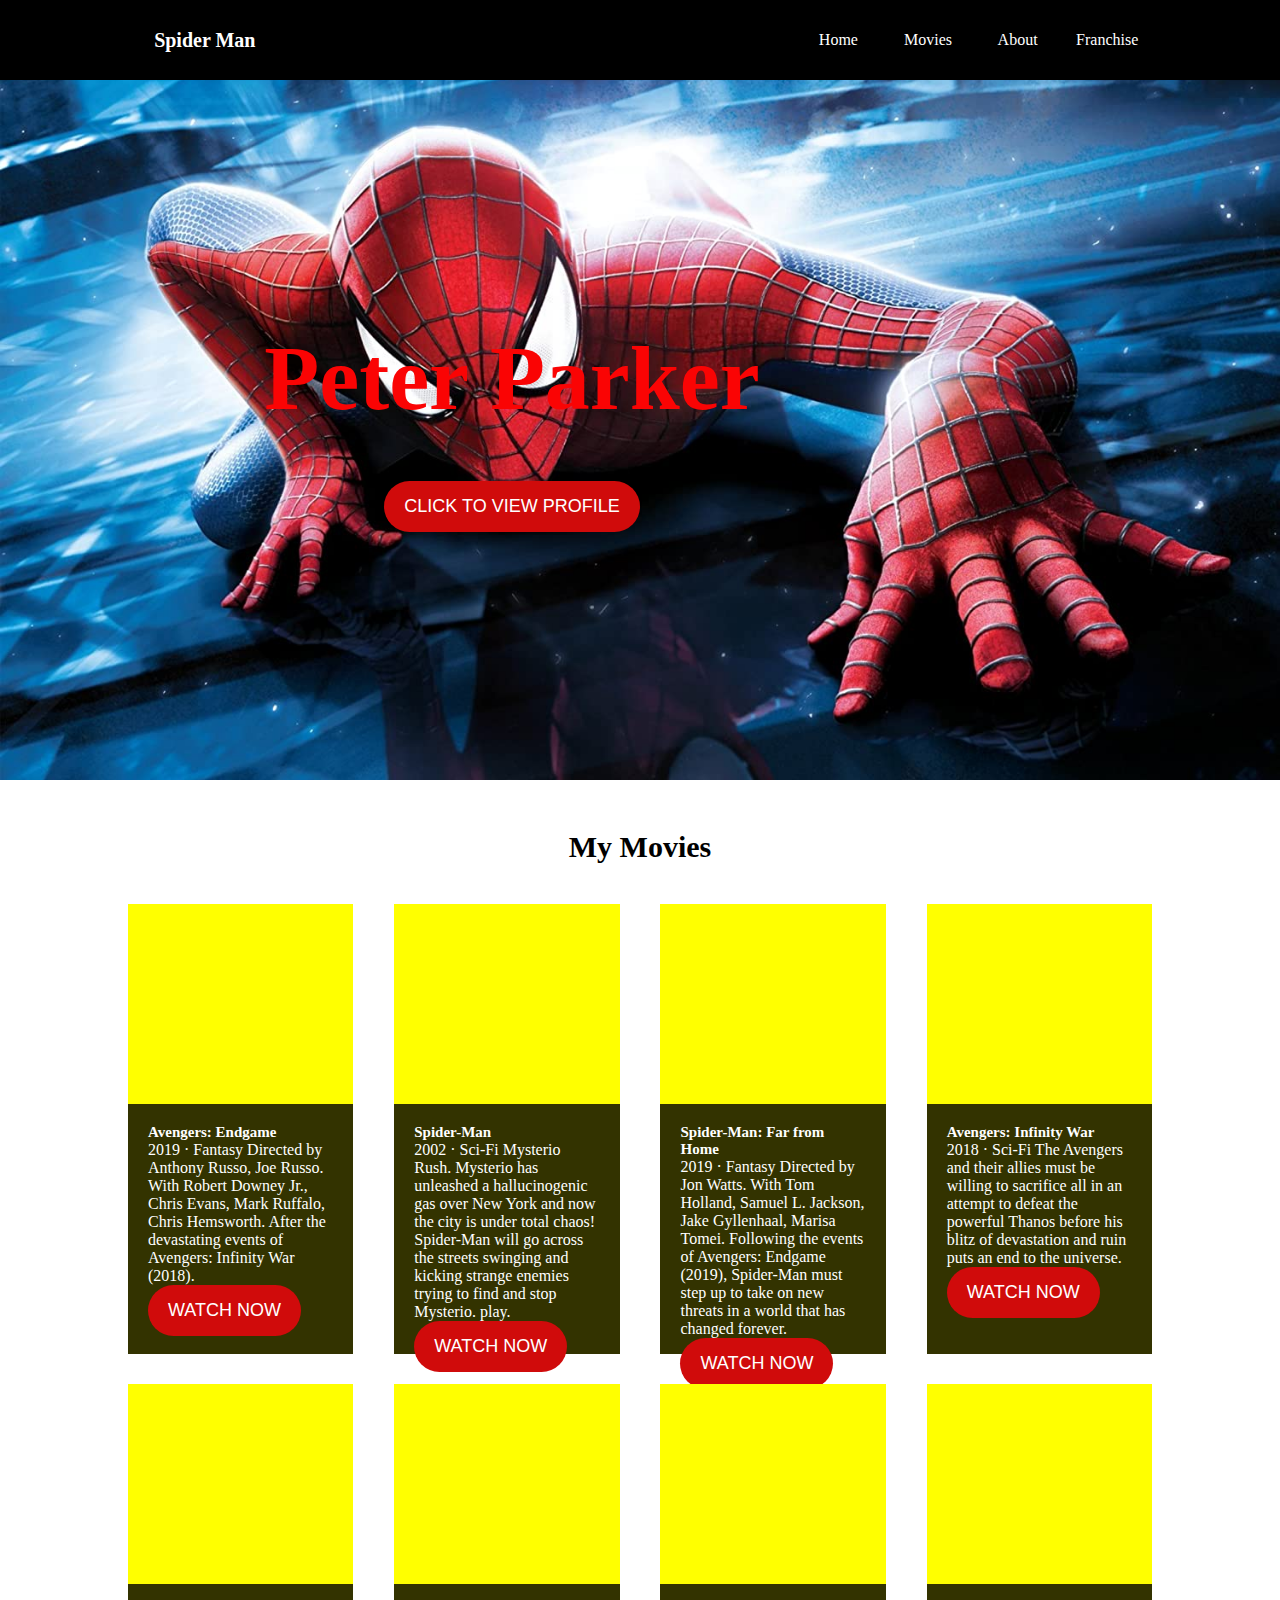
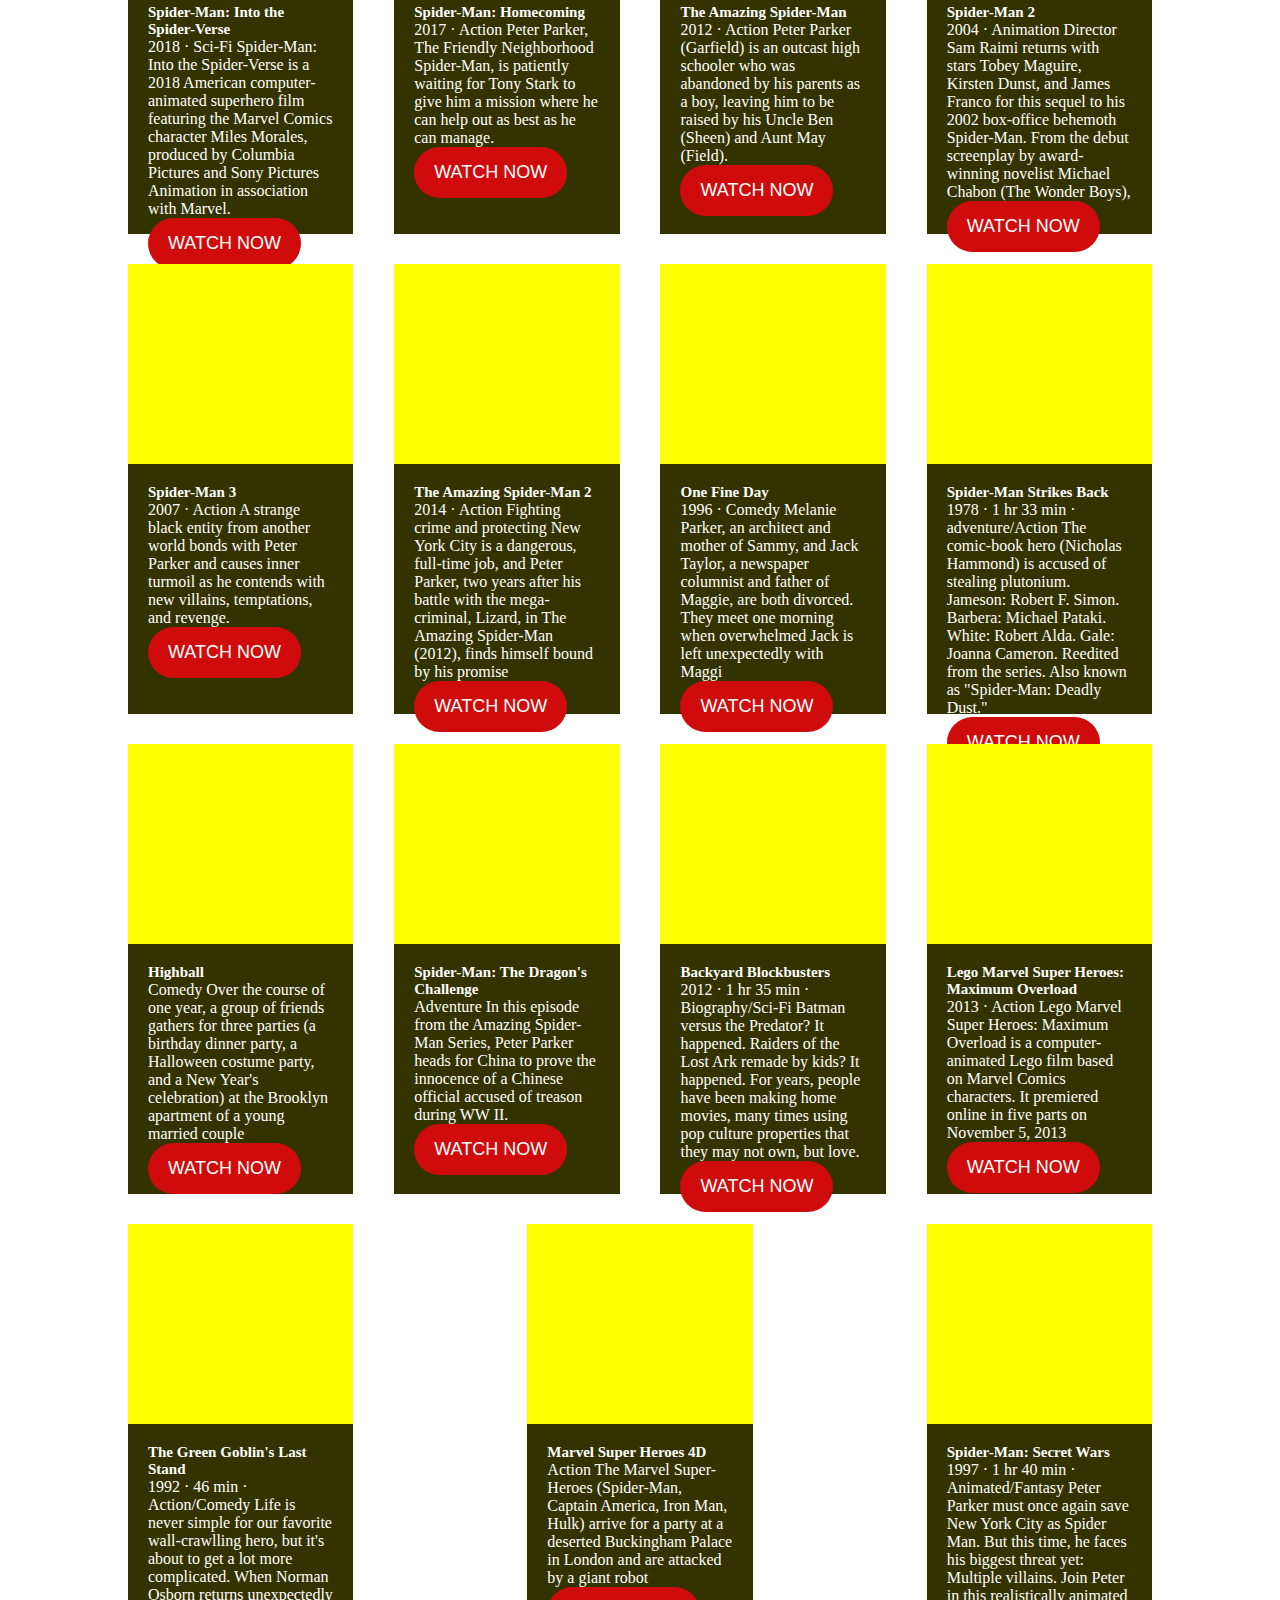
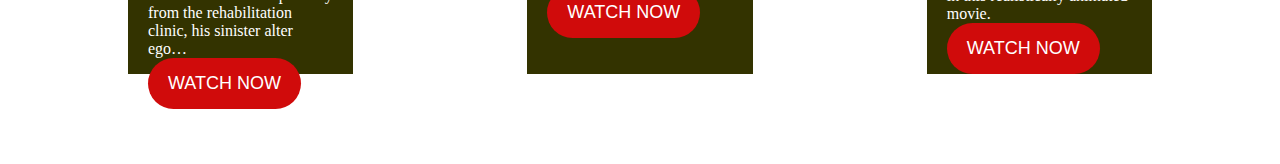
<file: portfolio/portfolio/index.html>
<!DOCTYPE html>
<html lang="en">
<head>
    <title>Spider-Man</title>
    <link rel="stylesheet" href="index.css">
</head>
<body>

    <!-- navigation  -->

    <section class="navigation">

        <div class="container">

            <div class="logo">
                <p>
                    Spider Man
                </p>
            </div>

            <nav class="nav">

                <ul class="nav-links">
                    <li class="nav-link">Home</li>
                    <li class="nav-link">Movies</li>
                    <li class="nav-link" >About</li>
                    <li class="nav-link">Franchise</li>
                </ul>

            </nav>

        </div>

           


    </section>


    <!-- banner  -->

    <section class="banner">
       <div class="banner-section">
            <p>Peter Parker</p>
            <a href="https://www.imdb.com/name/nm0662545/" target="blank">
                <button class="btn">
                    Click To View Profile
                </button>
            </a>
       </div>
    </section>


    <!-- films section  -->


    <section class="films">

        <h1 class="title">My Movies</h1>

       <div class="films-container">

            <div class="film-card card-1">
                <div class="film-detail">
                    <div class="padd">
                        <h1 class="film-title">Avengers: Endgame</h1>
                        <p>
                            2019 · Fantasy
                            Directed by Anthony Russo, Joe Russo. With Robert Downey Jr., Chris Evans, Mark Ruffalo, Chris Hemsworth. After the
                            devastating events of Avengers: Infinity War (2018).
                        </p> 
                        <button class="btn">Watch Now</button>
                    </div>
                </div>
            </div>

            <div class="film-card card-2">
                <div class="film-detail">
                    <div class="padd">
                        <h1 class="film-title">Spider-Man</h1>
                        <p>
                            2002 · Sci-Fi
                            Mysterio Rush. Mysterio has unleashed a hallucinogenic gas over New York and now the city is under total chaos!
                            Spider-Man will go across the streets swinging and kicking strange enemies trying to find and stop Mysterio. play.
                        </p> 
                        <button class="btn">Watch Now</button>
                    </div>
                </div>
            </div>

            <div class="film-card card-3">
                <div class="film-detail">
                    <div class="padd">
                        <h1 class="film-title">Spider-Man: Far from Home</h1>
                        <p>
                            2019 · Fantasy
                            Directed by Jon Watts. With Tom Holland, Samuel L. Jackson, Jake Gyllenhaal, Marisa Tomei. Following the events of
                            Avengers: Endgame (2019), Spider-Man must step up to take on new threats in a world that has changed forever.
                        </p> 
                        <button class="btn">Watch Now</button>
                    </div>
                </div>
            </div>

            <div class="film-card card-4">
                <div class="film-detail">
                    <div class="padd">
                        <h1 class="film-title">Avengers: Infinity War</h1>
                        <p>
                            2018 · Sci-Fi
                            The Avengers and their allies must be willing to sacrifice all in an attempt to defeat the powerful Thanos before his
                            blitz of devastation and ruin puts an end to the universe.
                        </p> 
                        <button class="btn">Watch Now</button>
                    </div>
                </div>
            </div>

            <div class="film-card card-5">
                <div class="film-detail">
                    <div class="padd">
                        <h1 class="film-title">Spider-Man: Into the Spider-Verse</h1>
                        <p>
                            2018 · Sci-Fi
                            Spider-Man: Into the Spider-Verse is a 2018 American computer-animated superhero film featuring the Marvel Comics
                            character Miles Morales, produced by Columbia Pictures and Sony Pictures Animation in association with Marvel.
                            
                        </p> 
                        <button class="btn">Watch Now</button>
                    </div>
                </div>
            </div>
            
            <div class="film-card card-6">
                <div class="film-detail">
                    <div class="padd">
                        <h1 class="film-title">Spider-Man: Homecoming</h1>
                        <p>
                            2017 · Action
                            Peter Parker, The Friendly Neighborhood Spider-Man, is patiently waiting for Tony Stark to give him a mission where he
                            can help out as best as he can manage. 
                        </p> 
                        <button class="btn">Watch Now</button>
                    </div>
                </div>
            </div>

            <div class="film-card card-7">
                <div class="film-detail">
                    <div class="padd">
                        <h1 class="film-title">The Amazing Spider-Man</h1>
                        <p>
                            2012 · Action
                            Peter Parker (Garfield) is an outcast high schooler who was abandoned by his parents as a boy, leaving him to be raised
                            by his Uncle Ben (Sheen) and Aunt May (Field). 
                        </p> 
                        <button class="btn">Watch Now</button>
                    </div>
                </div>
            </div>

            <div class="film-card card-8">
                <div class="film-detail">
                    <div class="padd">
                        <h1 class="film-title">Spider-Man 2</h1>
                        <p>
                            2004 · Animation
                            Director Sam Raimi returns with stars Tobey Maguire, Kirsten Dunst, and James Franco for this sequel to his 2002
                            box-office behemoth Spider-Man. From the debut screenplay by award-winning novelist Michael Chabon (The Wonder Boys),
                            
                        </p> 
                        <button class="btn">Watch Now</button>
                    </div>
                </div>
            </div>

            <div class="film-card card-9">
                <div class="film-detail">
                    <div class="padd">
                        <h1 class="film-title">Spider-Man 3</h1>
                        <p>
                            2007 · Action
                            A strange black entity from another world bonds with Peter Parker and causes inner turmoil as he contends with new
                            villains, temptations, and revenge.
                        </p> 
                        <button class="btn">Watch Now</button>
                    </div>
                </div>
            </div>

            <div class="film-card card-10">
                <div class="film-detail">
                    <div class="padd">
                        <h1 class="film-title">The Amazing Spider-Man 2</h1>
                        <p>
                            2014 · Action
                            Fighting crime and protecting New York City is a dangerous, full-time job, and Peter Parker, two years after his battle
                            with the mega-criminal, Lizard, in The Amazing Spider-Man (2012), finds himself bound by his promise
                        </p> 
                        <button class="btn">Watch Now</button>
                    </div>
                </div>
            </div>

            <div class="film-card card-11">
                <div class="film-detail">
                    <div class="padd">
                        <h1 class="film-title">One Fine Day</h1>
                        <p>
                            1996 · Comedy
                            Melanie Parker, an architect and mother of Sammy, and Jack Taylor, a newspaper columnist and father of Maggie, are both
                            divorced. They meet one morning when overwhelmed Jack is left unexpectedly with Maggi
                        </p> 
                        <button class="btn">Watch Now</button>
                    </div>
                </div>
            </div>

            <div class="film-card card-12">
                <div class="film-detail">
                    <div class="padd">
                        <h1 class="film-title">Spider-Man Strikes Back</h1>
                        <p>
                            1978 · 1 hr 33 min · adventure/Action
                            The comic-book hero (Nicholas Hammond) is accused of stealing plutonium. Jameson: Robert F. Simon. Barbera: Michael
                            Pataki. White: Robert Alda. Gale: Joanna Cameron. Reedited from the series. Also known as "Spider-Man: Deadly Dust."
                        </p> 
                        <button class="btn">Watch Now</button>
                    </div>
                </div>
            </div>

            <div class="film-card card-13">
                <div class="film-detail">
                    <div class="padd">
                        <h1 class="film-title">Highball</h1>
                        <p>Comedy
                            Over the course of one year, a group of friends gathers for three parties (a birthday dinner party, a Halloween costume
                            party, and a New Year's celebration) at the Brooklyn apartment of a young married couple
                        </p> 
                        <button class="btn">Watch Now</button>
                    </div>
                </div>
            </div>

            <div class="film-card card-14">
                <div class="film-detail">
                    <div class="padd">
                        <h1 class="film-title">Spider-Man: The Dragon's Challenge</h1>
                        <p>Adventure
                        In this episode from the Amazing Spider-Man Series, Peter Parker heads for China to prove the innocence of a Chinese
                        official accused of treason during WW II.
                        </p> 
                        <button class="btn">Watch Now</button>
                    </div>
                </div>
            </div>

            <div class="film-card card-15">
                <div class="film-detail">
                    <div class="padd">
                        <h1 class="film-title">Backyard Blockbusters</h1>
                        <p>2012 · 1 hr 35 min · Biography/Sci-Fi
                        Batman versus the Predator? It happened. Raiders of the Lost Ark remade by kids? It happened. For years, people have
                        been making home movies, many times using pop culture properties that they may not own, but love. </p>  
                        <button class="btn">Watch Now</button>
                    </div>
                </div>
            </div>

            <div class="film-card card-16">
                <div class="film-detail">
                    <div class="padd">
                        <h1 class="film-title">Lego Marvel Super Heroes: Maximum Overload</h1>
                        <p>2013 · Action
                        Lego Marvel Super Heroes: Maximum Overload is a computer-animated Lego film based on Marvel Comics characters. It
                        premiered online in five parts on November 5, 2013</p> 
                        <button class="btn">Watch Now</button>
                    </div>
                </div>
            </div>

            <div class="film-card card-17">
                <div class="film-detail">
                    <div class="padd">
                        <h1 class="film-title">The Green Goblin's Last Stand</h1>
                        <p>1992 · 46 min · Action/Comedy
                        Life is never simple for our favorite wall-crawlling hero, but it's about to get a lot more complicated. When Norman
                        Osborn returns unexpectedly from the rehabilitation clinic, his sinister alter ego…</p> 
                        <button class="btn">Watch Now</button>
                    </div>
                </div>
            </div>

            <div class="film-card card-18">
                <div class="film-detail">
                    <div class="padd">
                        <h1 class="film-title">Marvel Super Heroes 4D</h1>
                        <p>Action 
                        The Marvel Super-Heroes (Spider-Man, Captain America, Iron Man, Hulk) arrive for a party at a deserted Buckingham Palace
                        in London and are attacked by a giant robot</p> 
                        <button class="btn">Watch Now</button>
                    </div>
                </div>
            </div>

            <div class="film-card card-19">
                <div class="film-detail">
                    <div class="padd">
                        <h1 class="film-title">Spider-Man: Secret Wars</h1>
                        
                        <p>1997 · 1 hr 40 min · Animated/Fantasy
                        
                        Peter Parker must once again save New York City as Spider Man. But this time, he faces his biggest threat yet: Multiple
                        villains. Join Peter in this realistically animated movie.</p>
                        
                        <button class="btn">Watch Now</button>
                    </div>
                </div>
            </div>


       </div>
    </section>
    
</body>
</html>
</file>
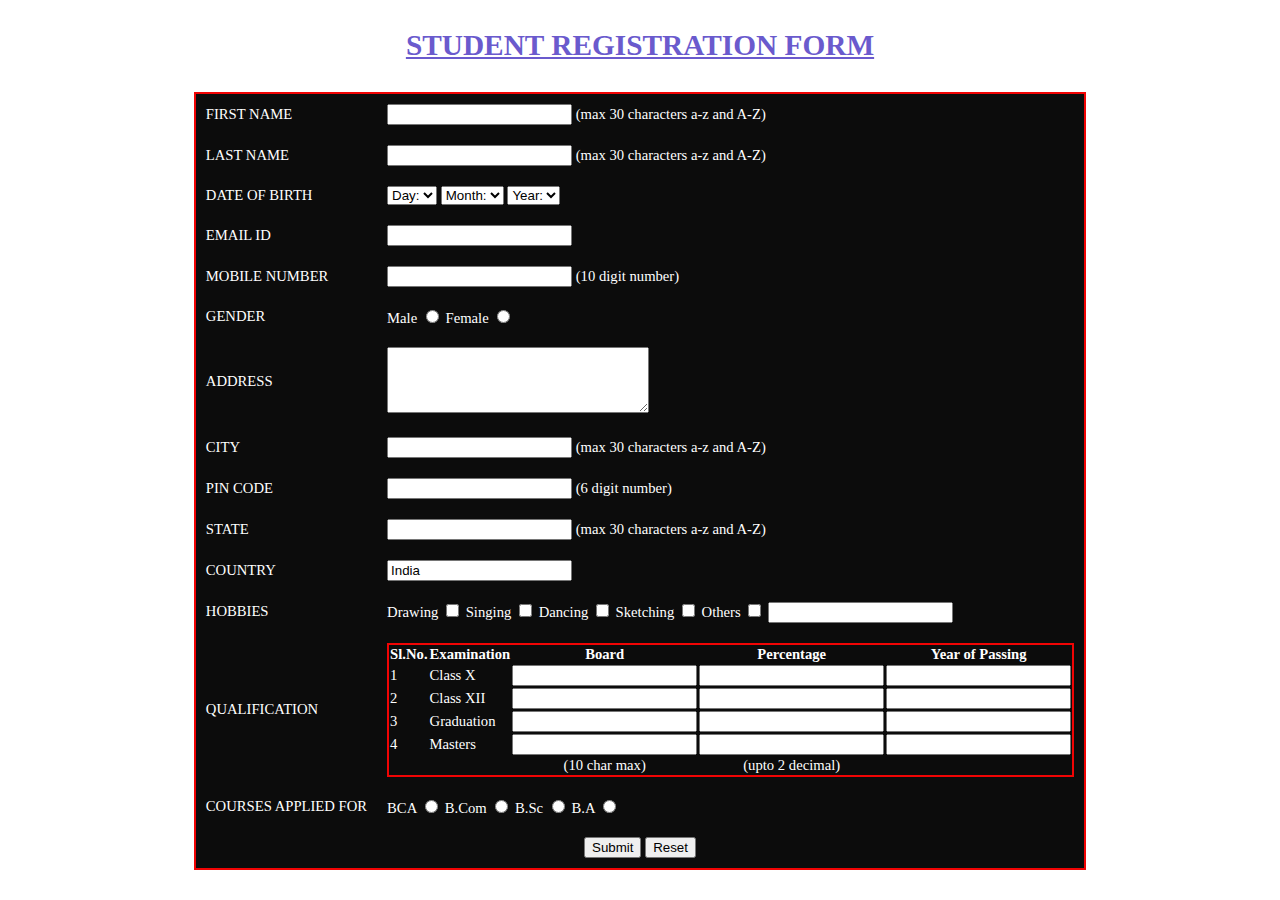
<file: HTML-CSS-ess - Day2/HTML-CSS-ess/form.html>
<!DOCTYPE html>
<html>
    <head>
        <title>Student Form</title>
        <link rel="icon" href="./media/Form.png">
        <style type="text/css">
            h3 {
                font-family: Calibri;
                font-size: 22pt;
                font-style: normal;
                font-weight: bold;
                color: SlateBlue;
                text-align: center;
                text-decoration: underline
            }

            table {
                font-family: Calibri;
                color: white;
                font-size: 11pt;
                font-style: normal;
                
                background-color: rgb(12, 12, 12);
                border-collapse: collapse;
                border: 2px solid rgb(241, 4, 4)
            }

            table.inner {
                border: 0px
            }
        </style>
    </head>

    <body>
        <h3>STUDENT REGISTRATION FORM</h3>
        <form>

            <table align="center" cellpadding="10">

                <!----- First Name ---------------------------------------------------------->
                <tr>
                    <td>FIRST NAME</td>
                    <td ><input required type="text" name="First_Name" maxlength="30" />
                        (max 30 characters a-z and A-Z)
                    </td>
                </tr>

                <!----- Last Name ---------------------------------------------------------->
                <tr>
                    <td>LAST NAME</td>
                    <td><input required type="text" name="Last_Name" maxlength="30" />
                        (max 30 characters a-z and A-Z)
                    </td>
                </tr>

                <!----- Date Of Birth -------------------------------------------------------->
                <tr>
                    <td>DATE OF BIRTH</td>

                    <td>
                        <select  name="Birthday_day" id="Birthday_Day">
                            <option value="-1">Day:</option>
                            <option value="1">1</option>
                            <option value="2">2</option>
                            <option value="3">3</option>

                            <option value="4">4</option>
                            <option value="5">5</option>
                            <option value="6">6</option>
                            <option value="7">7</option>
                            <option value="8">8</option>
                            <option value="9">9</option>
                            <option value="10">10</option>
                            <option value="11">11</option>
                            <option value="12">12</option>

                            <option value="13">13</option>
                            <option value="14">14</option>
                            <option value="15">15</option>
                            <option value="16">16</option>
                            <option value="17">17</option>
                            <option value="18">18</option>
                            <option value="19">19</option>
                            <option value="20">20</option>
                            <option value="21">21</option>

                            <option value="22">22</option>
                            <option value="23">23</option>
                            <option value="24">24</option>
                            <option value="25">25</option>
                            <option value="26">26</option>
                            <option value="27">27</option>
                            <option value="28">28</option>
                            <option value="29">29</option>
                            <option value="30">30</option>

                            <option value="31">31</option>
                        </select>

                        <select id="Birthday_Month" name="Birthday_Month">
                            <option value="-1">Month:</option>
                            <option value="January">Jan</option>
                            <option value="February">Feb</option>
                            <option value="March">Mar</option>
                            <option value="April">Apr</option>
                            <option value="May">May</option>
                            <option value="June">Jun</option>
                            <option value="July">Jul</option>
                            <option value="August">Aug</option>
                            <option value="September">Sep</option>
                            <option value="October">Oct</option>
                            <option value="November">Nov</option>
                            <option value="December">Dec</option>
                        </select>

                        <select id="Birthday_Year">

                            <option value="-1">Year:</option>
                            <option value="2012">2012</option>
                            <option value="2011">2011</option>
                            <option value="2010">2010</option>
                            <option value="2009">2009</option>
                            <option value="2008">2008</option>
                            <option value="2007">2007</option>
                            <option value="2006">2006</option>
                            <option value="2005">2005</option>
                            <option value="2004">2004</option>
                            <option value="2003">2003</option>
                            <option value="2002">2002</option>
                            <option value="2001">2001</option>
                            <option value="2000">2000</option>

                            <option value="1999">1999</option>
                            <option value="1998">1998</option>
                            <option value="1997">1997</option>
                            <option value="1996">1996</option>
                            <option value="1995">1995</option>
                            <option value="1994">1994</option>
                            <option value="1993">1993</option>
                            <option value="1992">1992</option>
                            <option value="1991">1991</option>
                            <option value="1990">1990</option>

                            <option value="1989">1989</option>
                            <option value="1988">1988</option>
                            <option value="1987">1987</option>
                            <option value="1986">1986</option>
                            <option value="1985">1985</option>
                            <option value="1984">1984</option>
                            <option value="1983">1983</option>
                            <option value="1982">1982</option>
                            <option value="1981">1981</option>
                            <option value="1980">1980</option>
                        </select>
                    </td>
                </tr>

                <!----- Email Id ---------------------------------------------------------->
                <tr>
                    <td>EMAIL ID</td>
                    <td><input required type="text" name="Email_Id" maxlength="100" /></td>
                </tr>

                <!----- Mobile Number ---------------------------------------------------------->
                <tr>
                    <td>MOBILE NUMBER</td>
                    <td>
                        <input required type="text" name="Mobile_Number" maxlength="10" />
                        (10 digit number)
                    </td>
                </tr>

                <!----- Gender ----------------------------------------------------------->
                <tr>
                    <td>GENDER</td>
                    <td aria-required="true">
                        Male <input type="radio" name="Gender" value="Male" />
                        Female <input type="radio" name="Gender" value="Female" />
                    </td>
                </tr>

                <!----- Address ---------------------------------------------------------->
                <tr>
                    <td>ADDRESS


                    </td>
                    <td><textarea required name="Address" rows="4" cols="30"></textarea></td>
                </tr>

                <!----- City ---------------------------------------------------------->
                <tr>
                    <td>CITY</td>
                    <td><input required type="text" name="City" maxlength="30" />
                        (max 30 characters a-z and A-Z)
                    </td>
                </tr>

                <!----- Pin Code ---------------------------------------------------------->
                <tr>
                    <td>PIN CODE</td>
                    <td><input required type="text" name="Pin_Code" maxlength="6" />
                        (6 digit number)
                    </td>
                </tr>

                <!----- State ---------------------------------------------------------->
                <tr>
                    <td>STATE</td>
                    <td><input required type="text" name="State" maxlength="30" />
                        (max 30 characters a-z and A-Z)
                    </td>
                </tr>

                <!----- Country ---------------------------------------------------------->
                <tr>
                    <td>COUNTRY</td>
                    <td><input  name="Country" value="India" readonly="readonly" /></td>
                </tr>

                <!----- Hobbies ---------------------------------------------------------->

                <tr>
                    <td>HOBBIES


                    </td>

                    <td>
                        Drawing
                        <input type="checkbox" name="Hobby_Drawing" value="Drawing" />
                        Singing
                        <input type="checkbox" name="Hobby_Singing" value="Singing" />
                        Dancing
                        <input type="checkbox" name="Hobby_Dancing" value="Dancing" />
                        Sketching
                        <input type="checkbox" name="Hobby_Cooking" value="Cooking" />


                        Others
                        <input type="checkbox" name="Hobby_Other" value="Other">
                        <input type="text" name="Other_Hobby" maxlength="30" />
                    </td>
                </tr>

                <!----- Qualification---------------------------------------------------------->
                <tr>
                    <td>QUALIFICATION






                    </td>

                    <td>
                        <table>

                            <tr>
                                <td align="center"><b>Sl.No.</b></td>
                                <td align="center"><b>Examination</b></td>
                                <td align="center"><b>Board</b></td>
                                <td align="center"><b>Percentage</b></td>
                                <td align="center"><b>Year of Passing</b></td>
                            </tr>

                            <tr>
                                <td>1</td>
                                <td>Class X</td>
                                <td><input required type="text" name="ClassX_Board" maxlength="30" /></td>
                                <td><input required type="text" name="ClassX_Percentage" maxlength="30" /></td>
                                <td><input required type="text" name="ClassX_YrOfPassing" maxlength="30" /></td>
                            </tr>

                            <tr>
                                <td>2</td>
                                <td>Class XII</td>
                                <td><input required type="text" name="ClassXII_Board" maxlength="30" /></td>
                                <td><input required type="text" name="ClassXII_Percentage" maxlength="30" /></td>
                                <td><input required type="text" name="ClassXII_YrOfPassing" maxlength="30" /></td>
                            </tr>

                            <tr>
                                <td>3</td>
                                <td>Graduation</td>
                                <td><input required type="text" name="Graduation_Board" maxlength="30" /></td>
                                <td><input required type="text" name="Graduation_Percentage" maxlength="30" /></td>
                                <td><input required type="text" name="Graduation_YrOfPassing" maxlength="30" /></td>
                            </tr>

                            <tr>
                                <td>4</td>
                                <td>Masters</td>
                                <td><input required type="text" name="Masters_Board" maxlength="30" /></td>
                                <td><input required type="text" name="Masters_Percentage" maxlength="30" /></td>
                                <td><input required type="text" name="Masters_YrOfPassing" maxlength="30" /></td>
                            </tr>

                            <tr>
                                <td></td>
                                <td></td>
                                <td align="center">(10 char max)</td>
                                <td align="center">(upto 2 decimal)</td>
                            </tr>
                        </table>

                    </td>
                </tr>

                <!----- Course ---------------------------------------------------------->
                <tr>
                    <td>COURSES
                        APPLIED FOR</td>
                    <td>
                        BCA
                        <input type="radio" name="Course_BCA" value="BCA">
                        B.Com
                        <input type="radio" name="Course_BCom" value="B.Com">
                        B.Sc
                        <input type="radio" name="Course_BSc" value="B.Sc">
                        B.A
                        <input type="radio" name="Course_BA" value="B.A">
                    </td>
                </tr>

                <!----- Submit and Reset ------------------------------------------------->
                <tr>
                    <td colspan="2" align="center">
                        <input type="submit" value="Submit">
                        <input type="reset" value="Reset">
                    </td>
                </tr>
            </table>

        </form>

    </body>

</html>
</file>
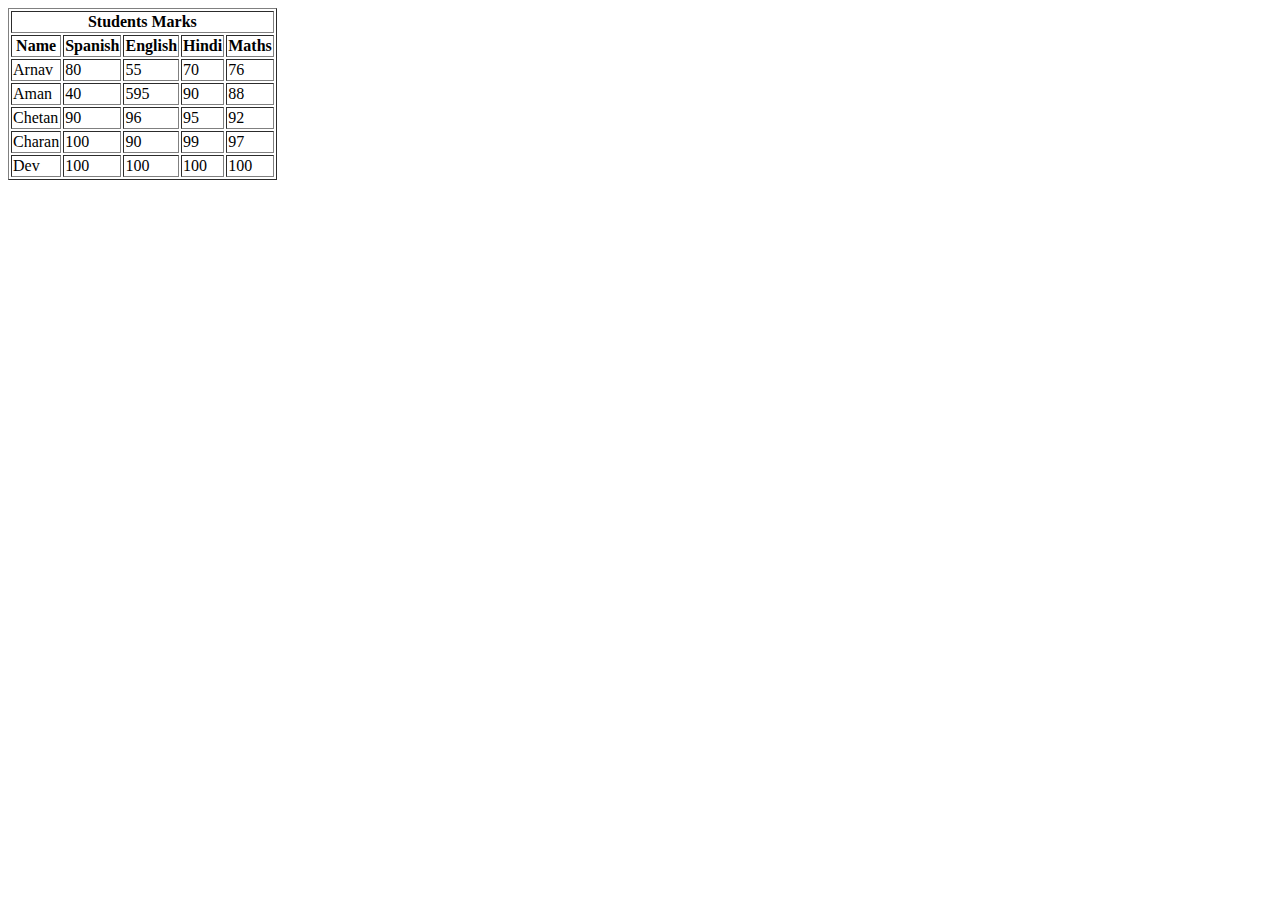
<file: HTML-CSS-ess - Day2/HTML-CSS-ess/table.html>
<!DOCTYPE html>
<html>

<head>
    <title>Student Table</title>
    <link rel="icon" href="./media/database.png">
</head>

<body>

        <table border="1">
           <thead>
                <tr>
                    <th colspan="5">Students Marks</th>
                </tr> 
                <tr>
                    <th>Name</th>
                    <th>Spanish</th>
                    <th>English</th>
                    <th>Hindi</th>
                    <th>Maths</th>
                
                </tr>
           </thead>
           <tbody>
                <tr>
                    <td>Arnav</td>
                    <td>80</td>
                    <td>55</td>
                    <td>70</td>
                    <td>76</td>
                    
                </tr>
                <tr>
                    <td>Aman</td>
                    <td>40</td>
                    <td>595</td>
                    <td>90</td>
                    <td>88</td>
                </tr>
                <tr>
                    <td>Chetan</td>
                    <td>90</td>
                    <td>96</td>
                    <td>95</td>
                    <td>92</td>
                   
                </tr>
                <tr>
                    <td>Charan</td>
                    <td>100</td>
                    <td>90</td>
                    <td>99</td>
                    <td>97</td>
                </tr>
                <tr>
                    <td>Dev</td>
                    <td>100</td>
                    <td>100</td>
                    <td>100</td>
                    <td>100</td>
                    
                </tr>
           </tbody>
        </table> 

       <p>

       </p> 

       
       
    </body>
    
</html
</file>
<file: portfolio/portfolio/index.css>
*{
    margin: 0px;
    padding: 0px;
}

.navigation{
    height: 80px;
    width: 100%;
    background-color: black;
    display: flex;
    justify-content: center;
}

.container{
    width: 80%;
    height: 80px;
    /* background-color: red; */
    display: flex;
    justify-content: space-between;
}

/* logo css  */

.logo{
    width: 15%;
    height: 80px;
    /* background-color: yellow; */
    font-size: 20px;
    font-family: 'Segoe UI';
    font-weight: bold;
    display: flex;
    justify-content: center;
    align-items: center;
    color: white;
}

/* navigation css  */
.nav{
    width: 35%;
    height: 80px;
    /* background-color: yellow; */
}

.nav-links{
    display: flex;
}

.nav-link{
    list-style-type:none;
    height: 80px;
    width: 25%;
    /* background-color: red; */
    text-align: center;
    line-height: 80px;
    font-family: 'segoe UI';
    cursor: pointer;
    color: white;
}

.nav-link:hover{
    background-color: white;
    color: black;
}


/* banner css  */

.banner{
    height: 700px;
    width: 100%;
    background-color:transparent;
    background-image: url('./images/spider.jpg');
    background-size: cover;
    background-repeat: no-repeat;
    background-position: center;
    display: flex;
    align-items: center;
}

.banner-section{
    height: 200px;
    width: 40%;
    /* background-color: white; */
    margin-left: 20%;
    font-size: 90px;
    font-weight: bold;
    font-family: 'segoe UI';
    display: flex;
    flex-direction: column;
    justify-content: center;
    align-items: center;
    color: rgb(250, 4, 4);
}

.btn{
    padding-top: 15px;
    padding-bottom: 15px;
    padding-left: 20px;
    padding-right: 20px;
    font-size: 18px;
    text-transform: uppercase;
    border: none;
    border-radius: 30px;
    background-color: #d00b0b;
    color: white;
    cursor: pointer;
}

.btn:hover{
    background-color: #ea0f0f;
}

/* films css  */

.films{
    padding-top: 50px;
    padding-bottom: 50px;
    /* background-color: gray; */
    display: flex;
    flex-direction: column;
    align-items: center;
}

.films-container{
    width: 80%;
    padding-top: 10px;
    padding-bottom: 10px;
    /* background-color: red; */
    margin-top: 30px;
    display: flex;
    justify-content: space-between;
    flex-wrap: wrap;
}

.title{
    font-size: 30px;
    font-family: 'segoe UI';
}

.film-card{
    width: 22%;
    height: 450px;
    background-color: yellow;
    background-size: cover;
    display: flex;
    align-items: flex-end;
    margin-bottom: 30px;
}

.film-detail{
    height: 250px;
    width: 100%;
    background-color: rgba(0,0,0,0.8);
    color:white; 
    transition: .4s;
    cursor: pointer;
}

.film-detail:hover{
    height: 450px;
}

.film-title{
    color: white;
    font-family: 'segoe UI';
    font-size: 15px;
}

.padd{
    padding: 20px;
}

.card-1{
    background-image: url('https://th.bing.com/th/id/OIP.BjZYdAeYBcMYlKLRRBc24gHaK9?w=187&h=277&c=7&r=0&o=5&pid=1.7');
}

.card-2{
    background-image: url('https://th.bing.com/th/id/OIP.M73I1Mw0rSxA7f9PCdGJpAHaLH?w=182&h=273&c=7&r=0&o=5&pid=1.7');
}

.card-3{
    background-image: url('https://th.bing.com/th/id/OIP.v6N35VdAngwuwd_vH4rYHwHaK-?w=184&h=273&c=7&r=0&o=5&pid=1.7');
}

.card-4{
    background-image: url('https://th.bing.com/th/id/OIP.cvynK5XO9key3eG9Z6eQSQHaLI?w=187&h=282&c=7&r=0&o=5&pid=1.7');
}

.card-5{
    background-image: url('https://th.bing.com/th/id/OIP.0-RnBBpUbSczHoZMT8SmxAHaK-?w=187&h=277&c=7&r=0&o=5&pid=1.7');
}
.card-6{
    background-image: url('https://th.bing.com/th/id/OIP.4rb93LxQbW5nNyv44rytfAHaLH?w=187&h=280&c=7&r=0&o=5&pid=1.7');
}

.card-7{
    background-image: url('https://th.bing.com/th/id/OIP.wWFpEhG3xriEglAjzjIOnQHaLH?w=187&h=280&c=7&r=0&o=5&pid=1.7');
}

.card-8{
    background-image: url('https://th.bing.com/th/id/OIP.Ra3sQTST8jTR-kvG4_o3mAHaLH?w=187&h=280&c=7&r=0&o=5&pid=1.7');
}

.card-9{
    background-image: url('https://th.bing.com/th/id/OIP.ssuRc38Mu3-VrflEywc4YAHaLH?w=120&h=180&c=7&r=0&o=5&pid=1.7');
}

.card-10{
    background-image: url('https://th.bing.com/th/id/OIP.aCchXBFu_g7hrD_35DnbNQHaLG?w=187&h=280&c=7&r=0&o=5&pid=1.7');
}

.card-11{
    background-image: url('https://th.bing.com/th/id/OIP.9Pv8YnMWe4-dV0f7eWvUEwHaKj?w=120&h=180&c=7&r=0&o=5&pid=1.7');
}

.card-12{
    background-image: url('https://th.bing.com/th/id/OIP.93vNxis6QCC3LXWvUeFFrwHaLH?w=115&h=180&c=7&r=0&o=5&pid=1.7');
}

.card-13{
    background-image: url('https://th.bing.com/th/id/OIP.R4PHrfAJDc8rEBvz9cQa-gHaOG?w=115&h=180&c=7&r=0&o=5&pid=1.7');
}

.card-14{
    background-image: url('https://th.bing.com/th/id/OIP.NuiWXjuTiKap2WH_l4zfkgHaKp?w=115&h=180&c=7&r=0&o=5&pid=1.7');
}

.card-15{
    background-image: url('https://th.bing.com/th/id/OIP.pdyG053QyI2_V0gRX_sfPgHaLH?w=115&h=180&c=7&r=0&o=5&pid=1.7');
}

.card-16{
    background-image: url('https://th.bing.com/th/id/OIP.5ZcCcsKQlXbVP6pYer7MDQHaK5?w=115&h=180&c=7&r=0&o=5&pid=1.7');
}

.card-17{
    background-image: url('https://th.bing.com/th/id/OIP.9oP_vAN9p1Eb1FGJmNND4QHaJ4?w=125&h=180&c=7&r=0&o=5&pid=1.7');
}

.card-18{
    background-image: url('https://th.bing.com/th/id/OIP.lT6ArSbRkGy1wY2u59XvagHaOG?w=115&h=180&c=7&r=0&o=5&pid=1.7');
}

.card-19{
    background-image: url('https://th.bing.com/th/id/OIP.qMPU81vs8zVlgK6TrrlSwgHaLb?w=187&h=288&c=7&r=0&o=5&pid=1.7');
}
</file>
